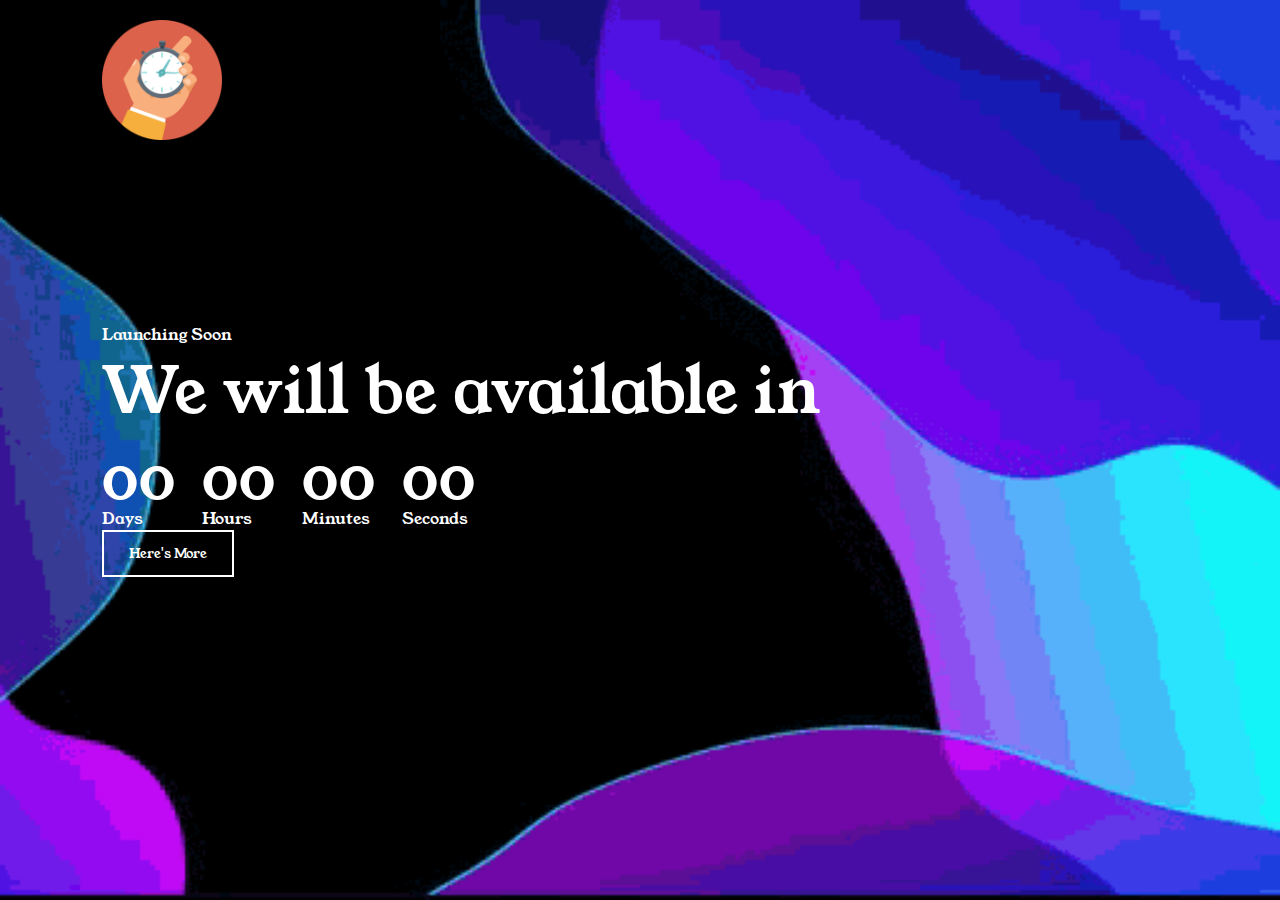
<file: infraflux task 1/index.html>
<!DOCTYPE html>
<html lang="en">
<head>
    <meta charset="UTF-8">
    <meta name="viewport" content="width=device-width, initial-scale=1.0">
    <link rel="stylesheet" href="style.css">
    <title>Countdown Website</title>
</head>
<body>
    <div class="container">
        <img class="logo" src="images/logo.png">

        <div class="content">
            <p>Launching Soon</p>
            <h1>We will be available in</h1>
            <div class="launch-time">
                <div>
                    <p id="days">00</p>
                    <span>Days</span>
                </div>
                <div>
                    <p id="hours">00</p>
                    <span>Hours</span>
                </div>
                <div>
                    <p id="minutes">00</p>
                    <span>Minutes</span>
                </div>
                <div>
                    <p id="seconds">00</p>
                    <span>Seconds</span>
                </div>
            </div>
            <button type="button">Here's More</button>
        </div>
    </div>
    <script src="script.js"></script>
</body>
</html>
</file>
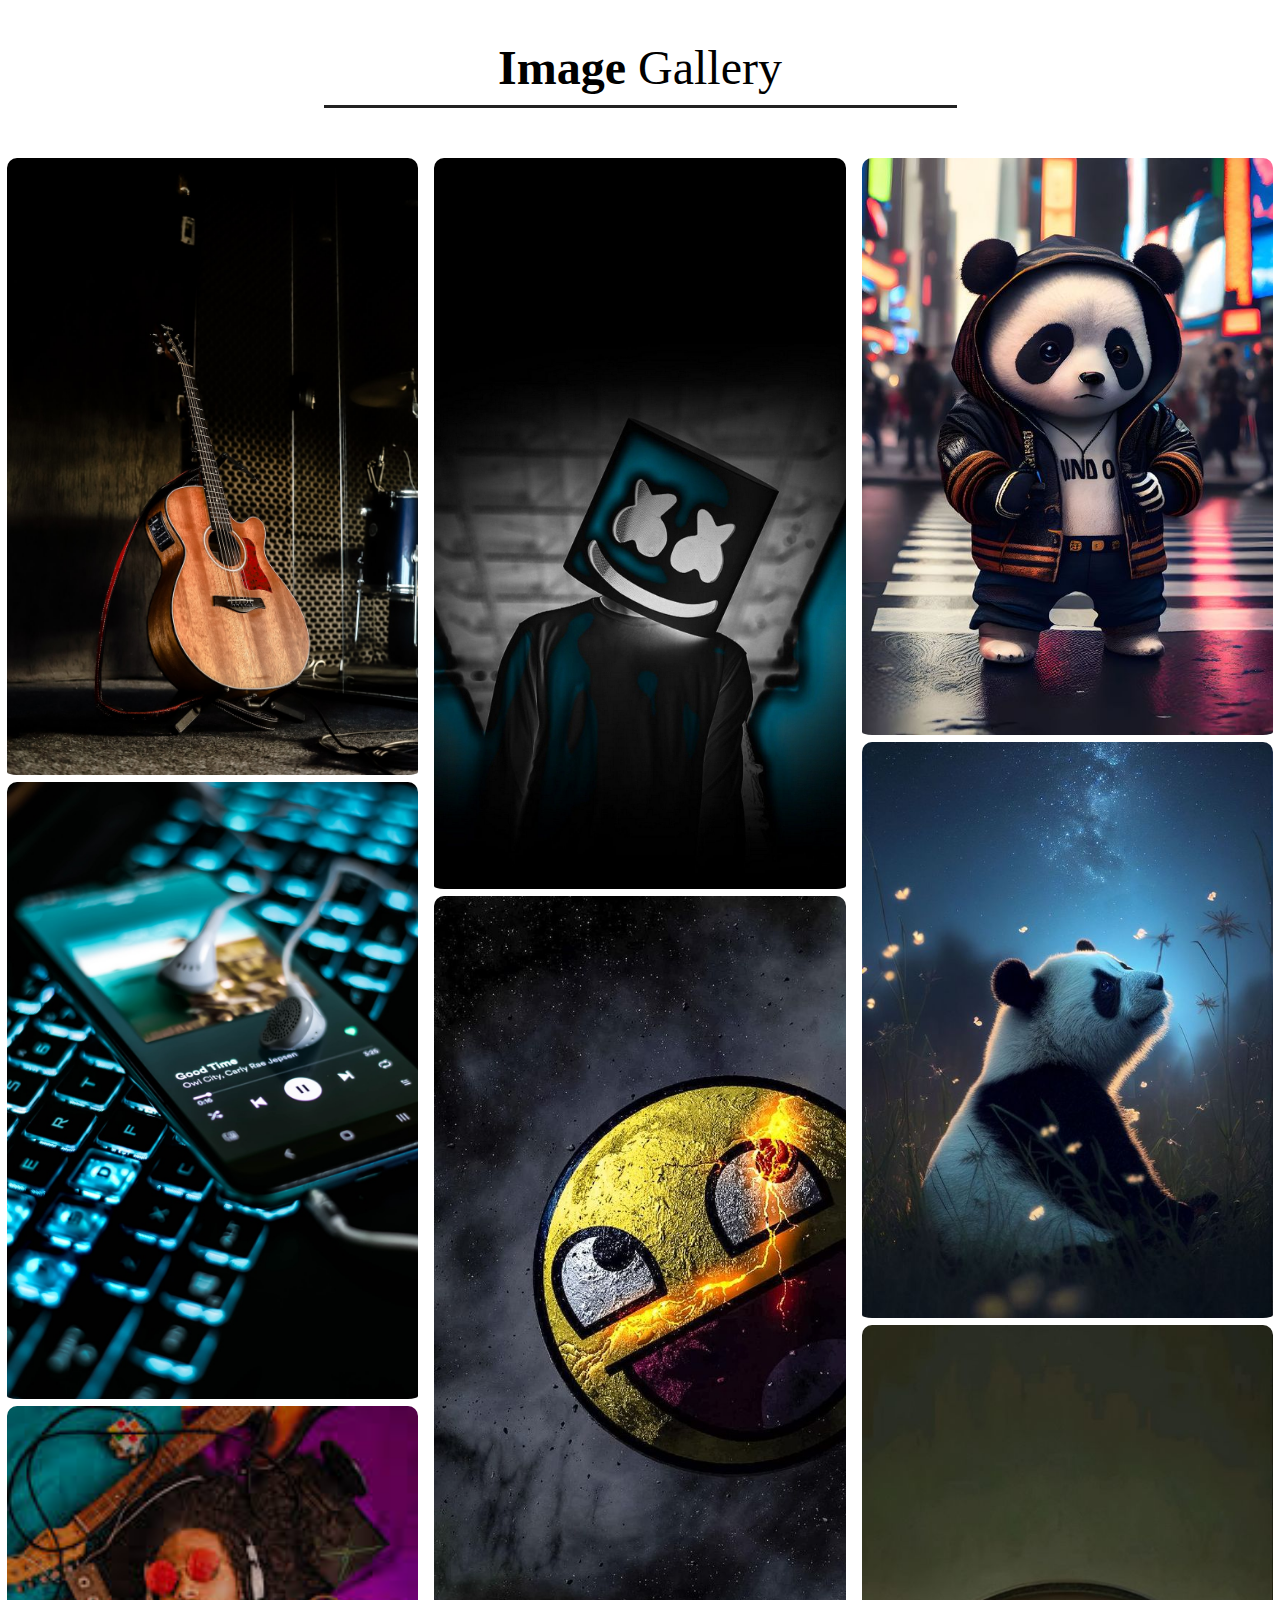
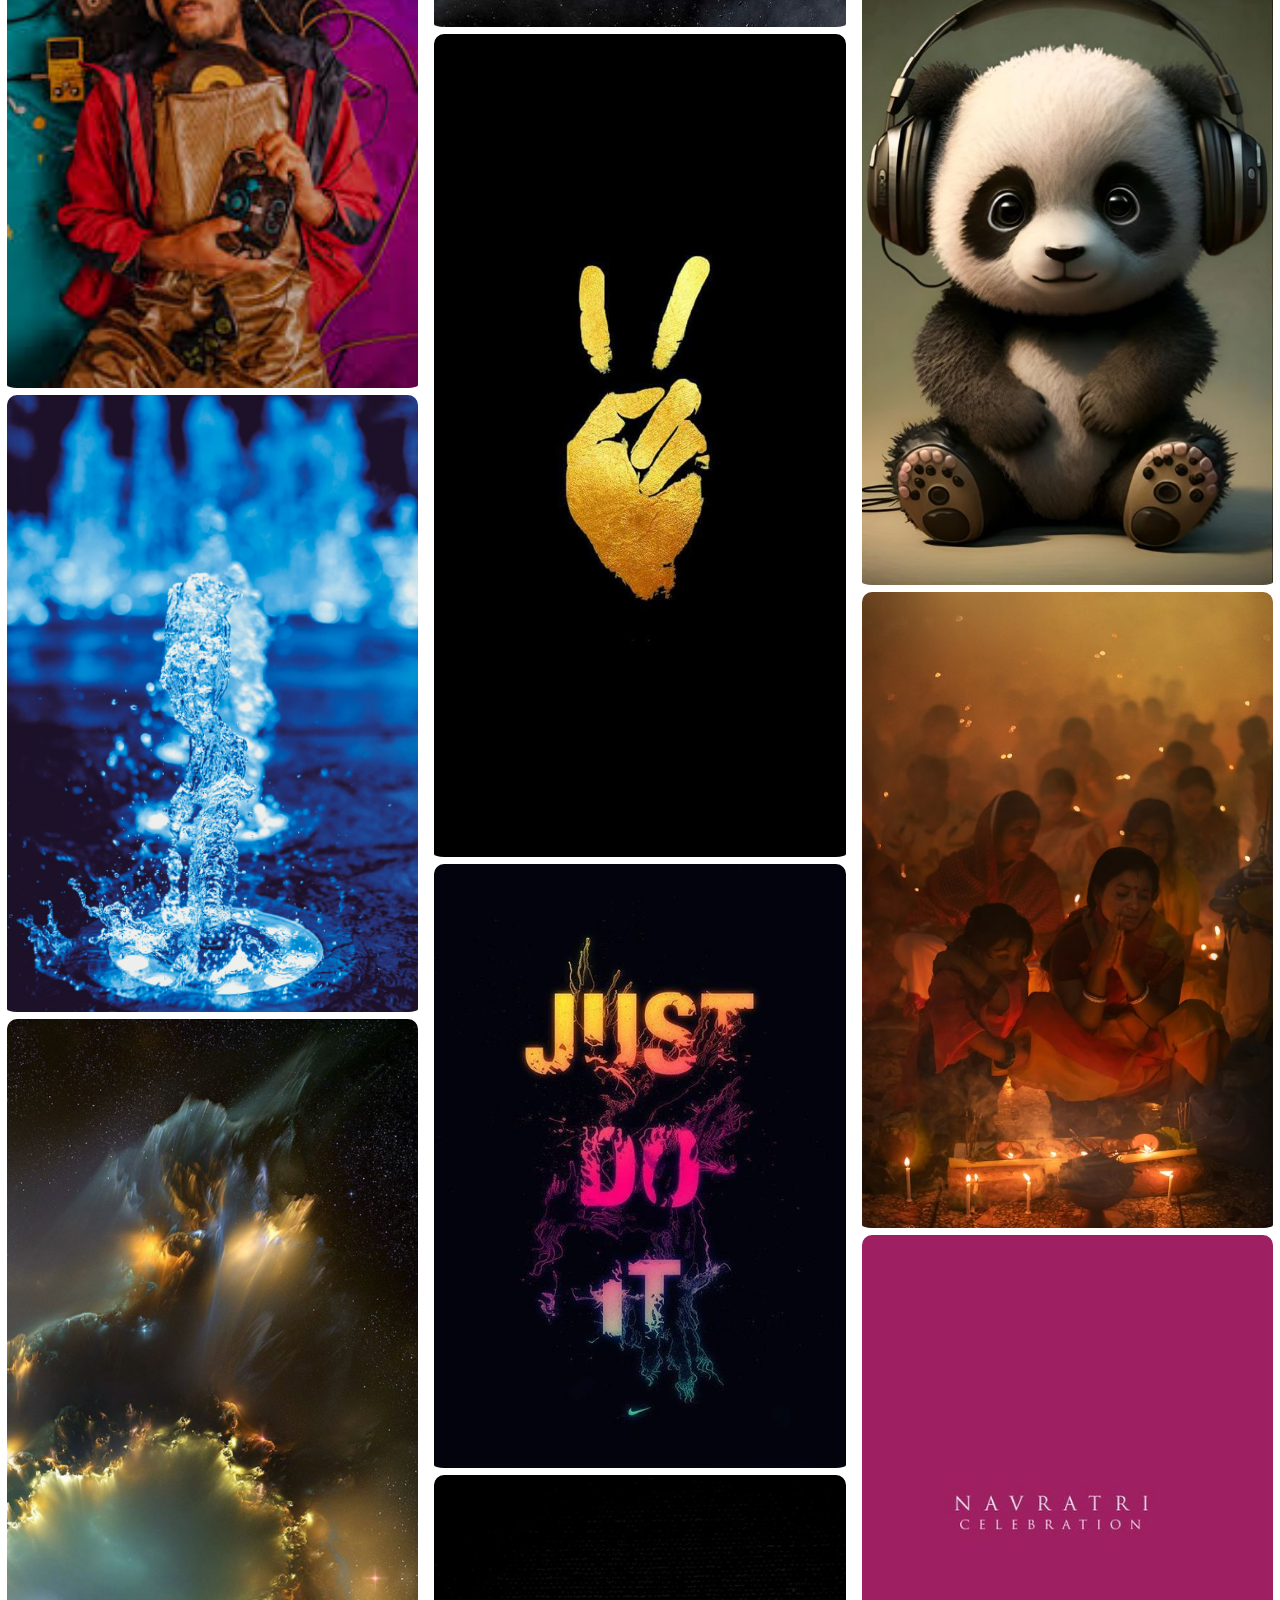
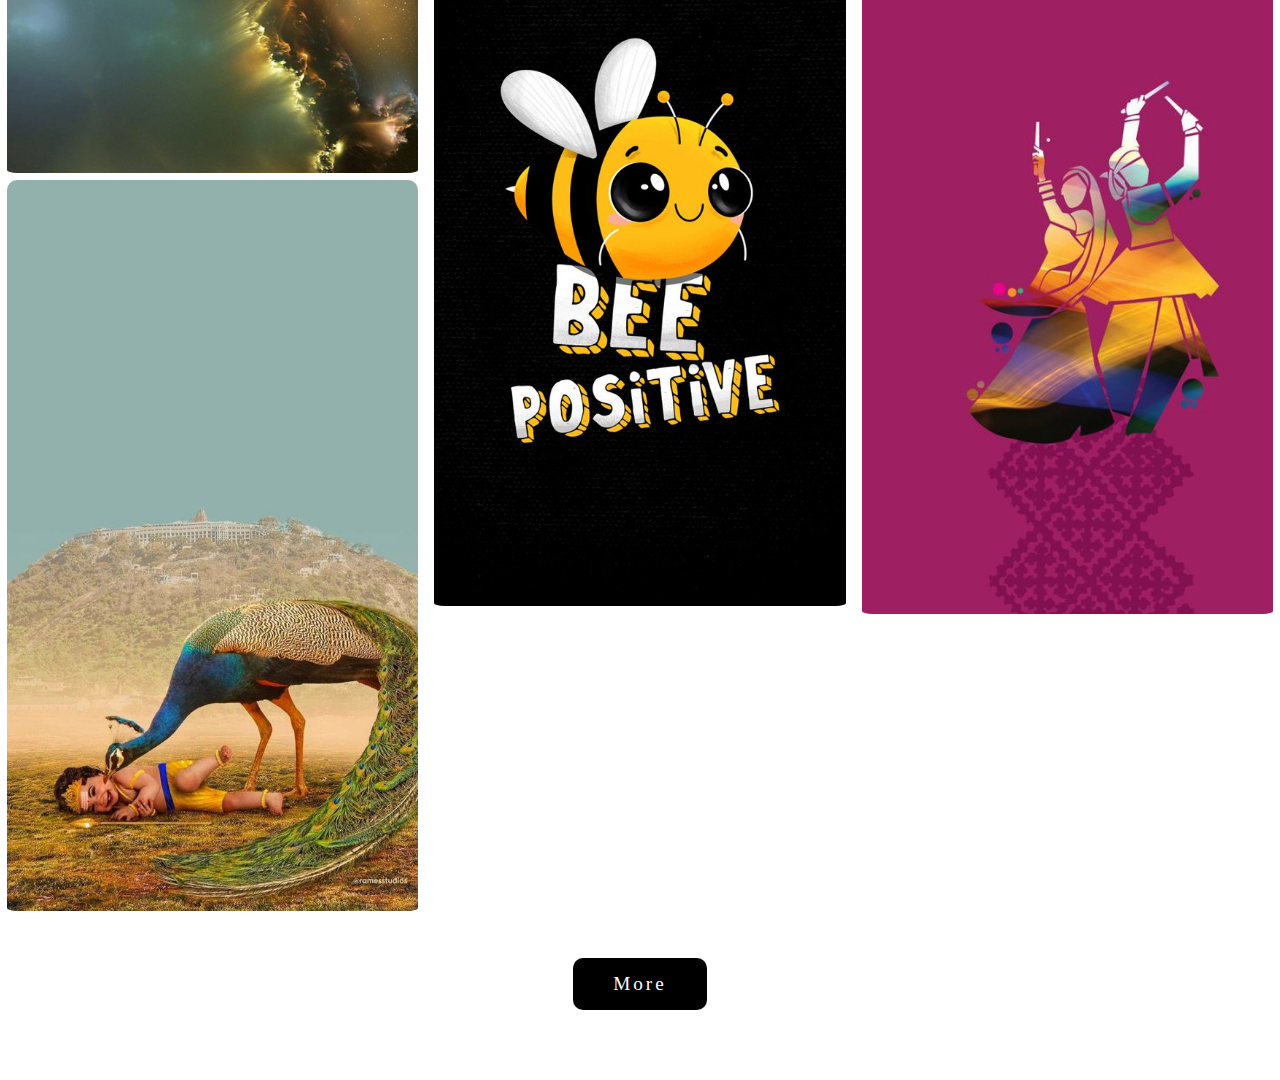
<file: infraflux task 2/index.html>
<!DOCTYPE html>
<html lang="en">
<head>
    <meta charset="UTF-8">
    <meta name="viewport" content="width=device-width, initial-scale=1.0">
    <link rel="stylesheet" href="style.css">
    <title>Photo Gallery</title>
</head>
<body>
    <div class="container">
        <div class="heading">
            <h3>Image <span>Gallery</span></h3>
        </div>
        <div class="box">
            <div class="col">
                <img class="image" src="images/img1.jpeg">
                <img class="image" src="images/img2.jpeg">
                <img class="image" src="images/img3.jpeg">
                <img class="image" src="images/img4.jpg">
                <img class="image" src="images/img5.jpg">
                <img class="image" src="images/img16.jpg">
            </div>
            <div class="col">
                <img class="image" src="images/img6.jpg">
                <img class="image" src="images/img7.jpg">
                <img class="image" src="images/img8.jpg">
                <img class="image" src="images/img9.jpg">
                <img class="image" src="images/img10.jpg">
            </div>
            <div class="col">
                <img class="image" src="images/img11.jpg">
                <img class="image" src="images/img12.jpg">
                <img class="image" src="images/img13.jpg">
                <img class="image" src="images/img14.jpg">
                <img class="image" src="images/img15.jpg">
            </div>
        </div>
        <div class="button">
            <a href="#">More</a>
        </div>
    </div>

</body>
</html>
</file>
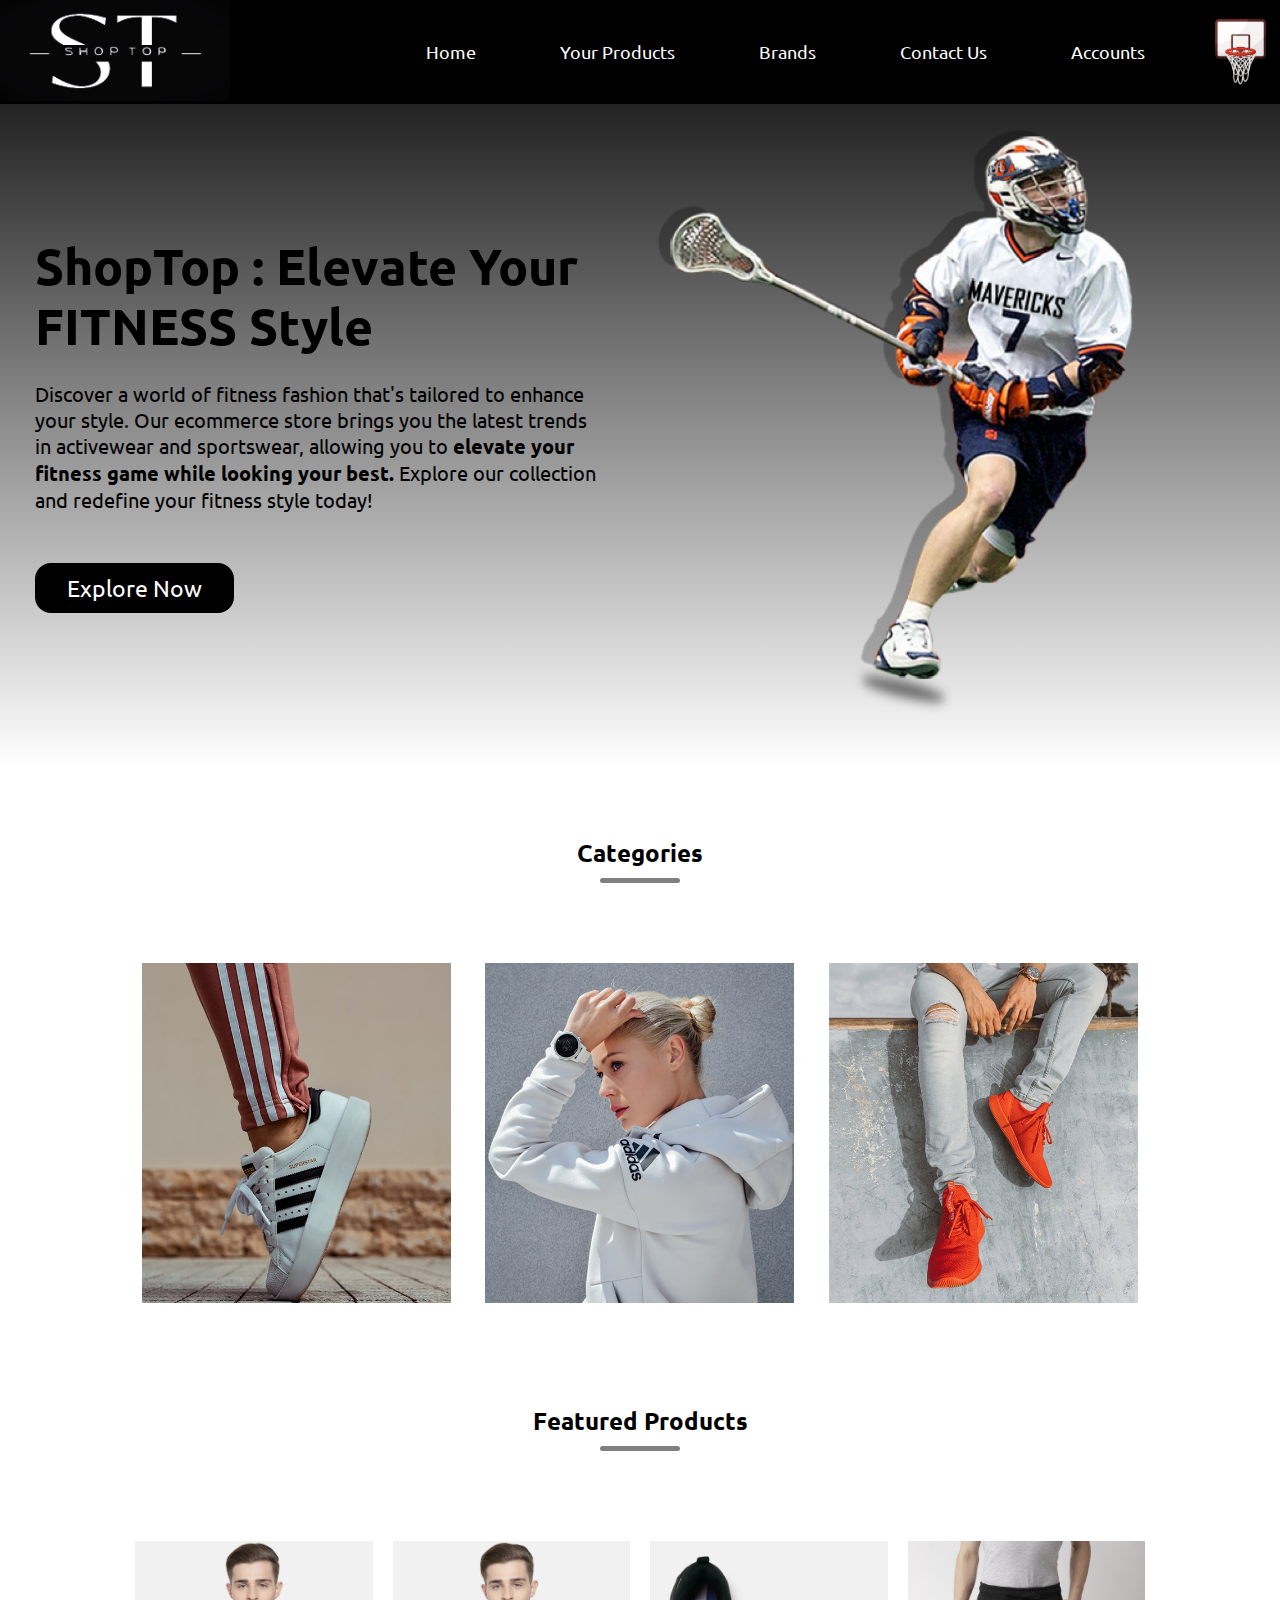
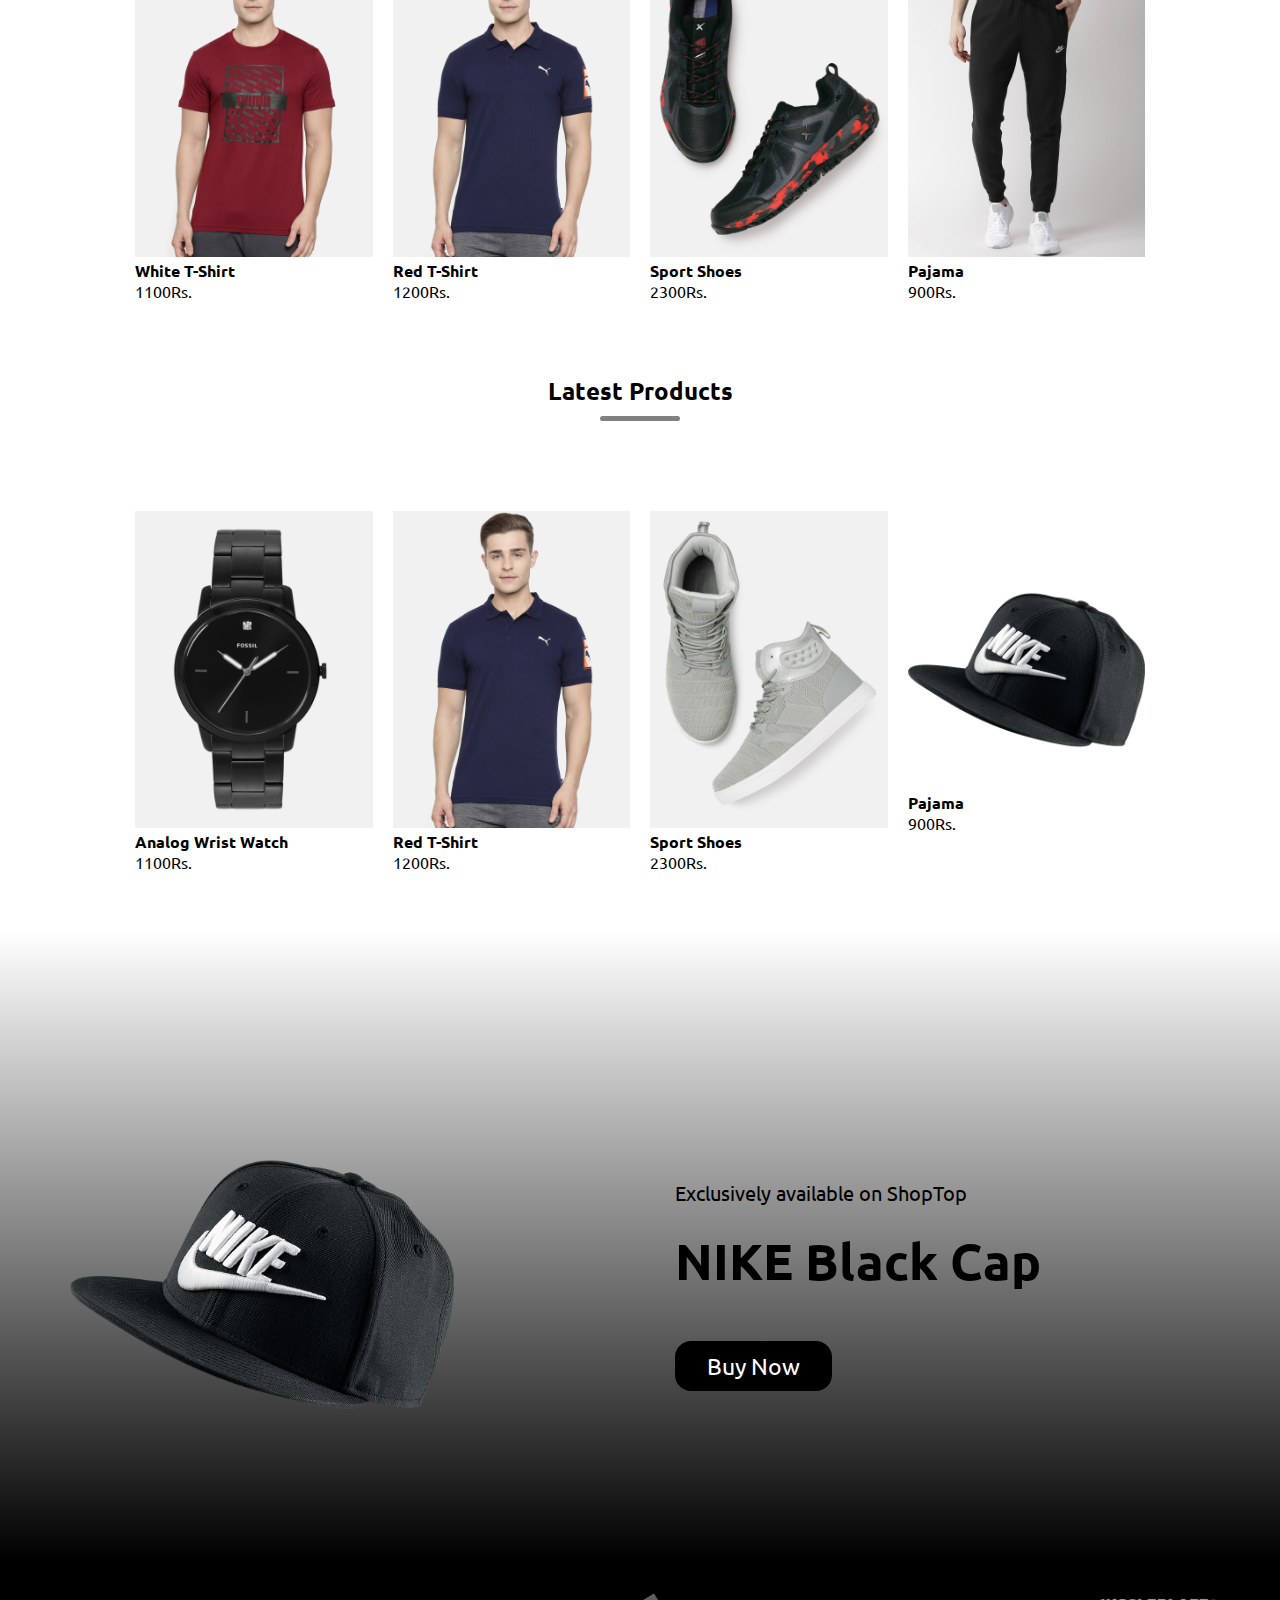
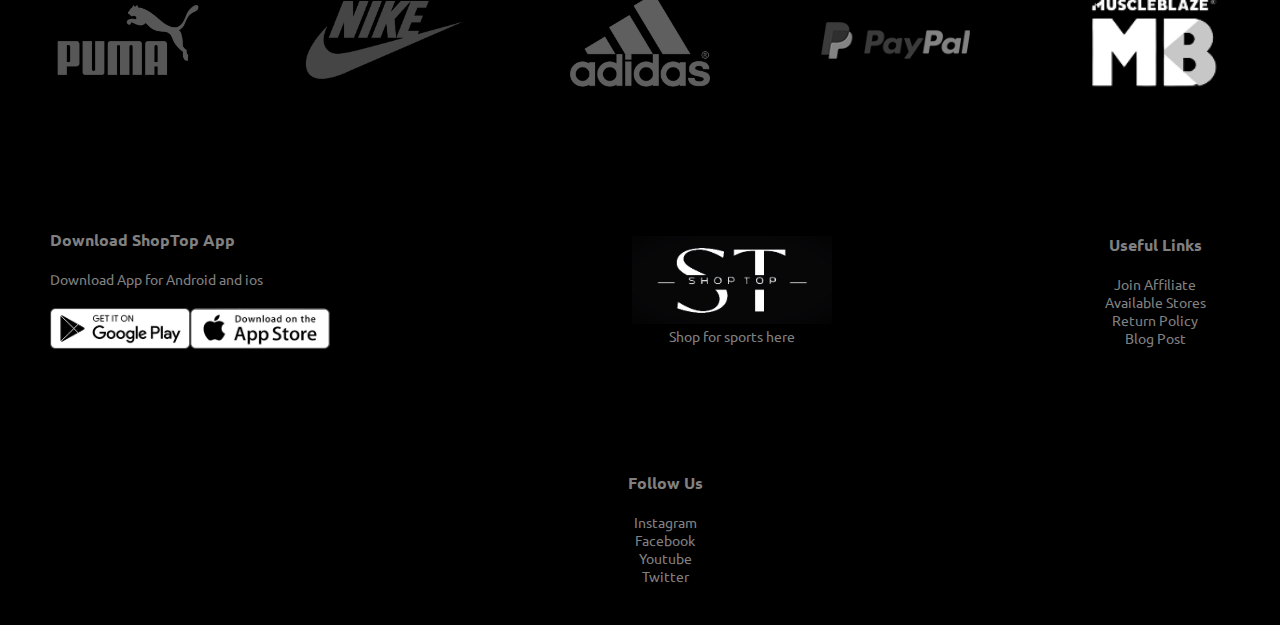
<file: infraflux task 3/index.html>
<!DOCTYPE html>
<html lang="en">
<head>
    <meta charset="UTF-8">
    <meta name="viewport" content="width=\, initial-scale=1.0">
    <link rel="stylesheet" href="style.css">
    <link href="https://fonts.googleapis.com/css2?family=Ubuntu&display=swap" rel="stylesheet">
    <title>ShopTop</title>
</head>
<body>
    <div class="container">
        <div class="navbar">
            <div class="logo">
                <a href="index.html"><img src="images/LOGO.jpg"></a>
            </div>
            <nav>
                <ul>
                    <li><a href="index.html">Home</li></a>
                    <li><a href="cart.html">Your Products</li></a>
                    <li><a href="#Brands">Brands</li></a>
                    <li><a href="#footer">Contact Us</li></a>
                    <li><a href="login.html">Accounts</li></a>
                </ul>
            </nav>
            <a href="cart.html"><img src="images/cart.png" alt="cart" width="85px" height="85px"></a>
        </div>
        <div class="row">
            <div class="col-1">
                <h1>ShopTop : Elevate Your FITNESS Style</h1>
                <p>Discover a world of fitness fashion that's tailored to enhance your style. Our ecommerce store brings you the latest trends in activewear and sportswear, allowing you to <strong> elevate your fitness game while looking your best.</strong> Explore our collection and redefine your fitness style today!</p>
                <a href="#Categories" class="btn">Explore Now</a>
            </div>
            <div class="col-1">
                <img src="images/img1.png" width="500px">
            </div>
        </div>
    </div>

    <div class="categories">
        <h2 class="heading" id="Categories">Categories</h2>
        <div class="small-container columns">
            <div class="col-2"><img src="images/c1.jpg"></div>    
            <div class="col-2"><img src="images/c2.jpg"></div>    
            <div class="col-2"><img src="images/c3.jpg"></div>    
        </div>
    </div>

    <h2 class="heading">Featured Products</h2>
    <div class="small-container columns">
        <div class="col-3"><img src="images/t5.jpg"><h4>White T-Shirt</h4><p>1100Rs.</p></div>
        <div class="col-3"><img src="images/t4.jpg"><h4>Red T-Shirt</h4><p>1200Rs.</p></div>
        <div class="col-3"><img src="images/sh3.jpg"><h4>Sport Shoes</h4><p>2300Rs.</p></div>
        <div class="col-3"><img src="images/leg1.jpg"><h4>Pajama</h4><p>900Rs.</p></div>
    </div>

    <h2 class="heading" id="Latest">Latest Products</h2>
    <div class="small-container columns">
        <div class="col-3"><img src="images/wat1.jpg"><h4>Analog Wrist Watch</h4><p>1100Rs.</p></div>
        <div class="col-3"><img src="images/t4.jpg"><h4>Red T-Shirt</h4><p>1200Rs.</p></div>
        <div class="col-3"><img src="images/sh1.jpg"><h4>Sport Shoes</h4><p>2300Rs.</p></div>
        <div class="col-3"><img src="images/cap3.png"><h4>Pajama</h4><p>900Rs.</p></div>
    </div>

    <div class="new">
        <div class="col-1 exclusive">
            <img src="images/cap3.png" width="500px">
        </div>
        <div class="col-1 exclusive">
            <p>Exclusively available on ShopTop</p>
            <h1>NIKE Black Cap</h1>
            <a href="#Latest" class="btn">Buy Now</a>
        </div>
    </div>
    <div class="brands" id="Brands">
        <div class="col-5"><img src="images/logo-puma.png"></div>
        <div class="col-5"><img src="images/logo-nike.png"></div>
        <div class="col-5"><img src="images/logo-adidas.png"></div>
        <div class="col-5"><img src="images/logo-paypal.png"></div>
        <div class="col-5"><img src="images/logo-mb.png"></div>
    </div>

    <div class="footer" id="footer">
        <div class="container">
            <div class="brands">
                <div class="footer-col-1">
                    <h3>Download ShopTop App</h3>
                    <p>Download App for Android and ios</p>
                    <div class="app-logo"><img src="images/play-store.png"><img src="images/app-store.png"></div>
                </div>
                <div class="footer-col-2">
                    <img src="images/LOGO.jpg" width="200px">
                    <p>Shop for sports here</p>
                </div>
                <div class="footer-col-3">
                    <h3>Useful Links</h3>
                    <ul>
                        <li>Join Affiliate</li>
                        <li>Available Stores</li>
                        <li>Return Policy</li>
                        <li>Blog Post</li>
                    </ul>
                </div>
                <div class="footer-col-4">
                    <h3>Follow Us</h3>
                    <ul>
                        <li>Instagram</li>
                        <li>Facebook</li>
                        <li>Youtube</li>
                        <li>Twitter</li>
                    </ul>
                </div>
            </div>
        </div>
    </div>
</body>
</html>
</file>
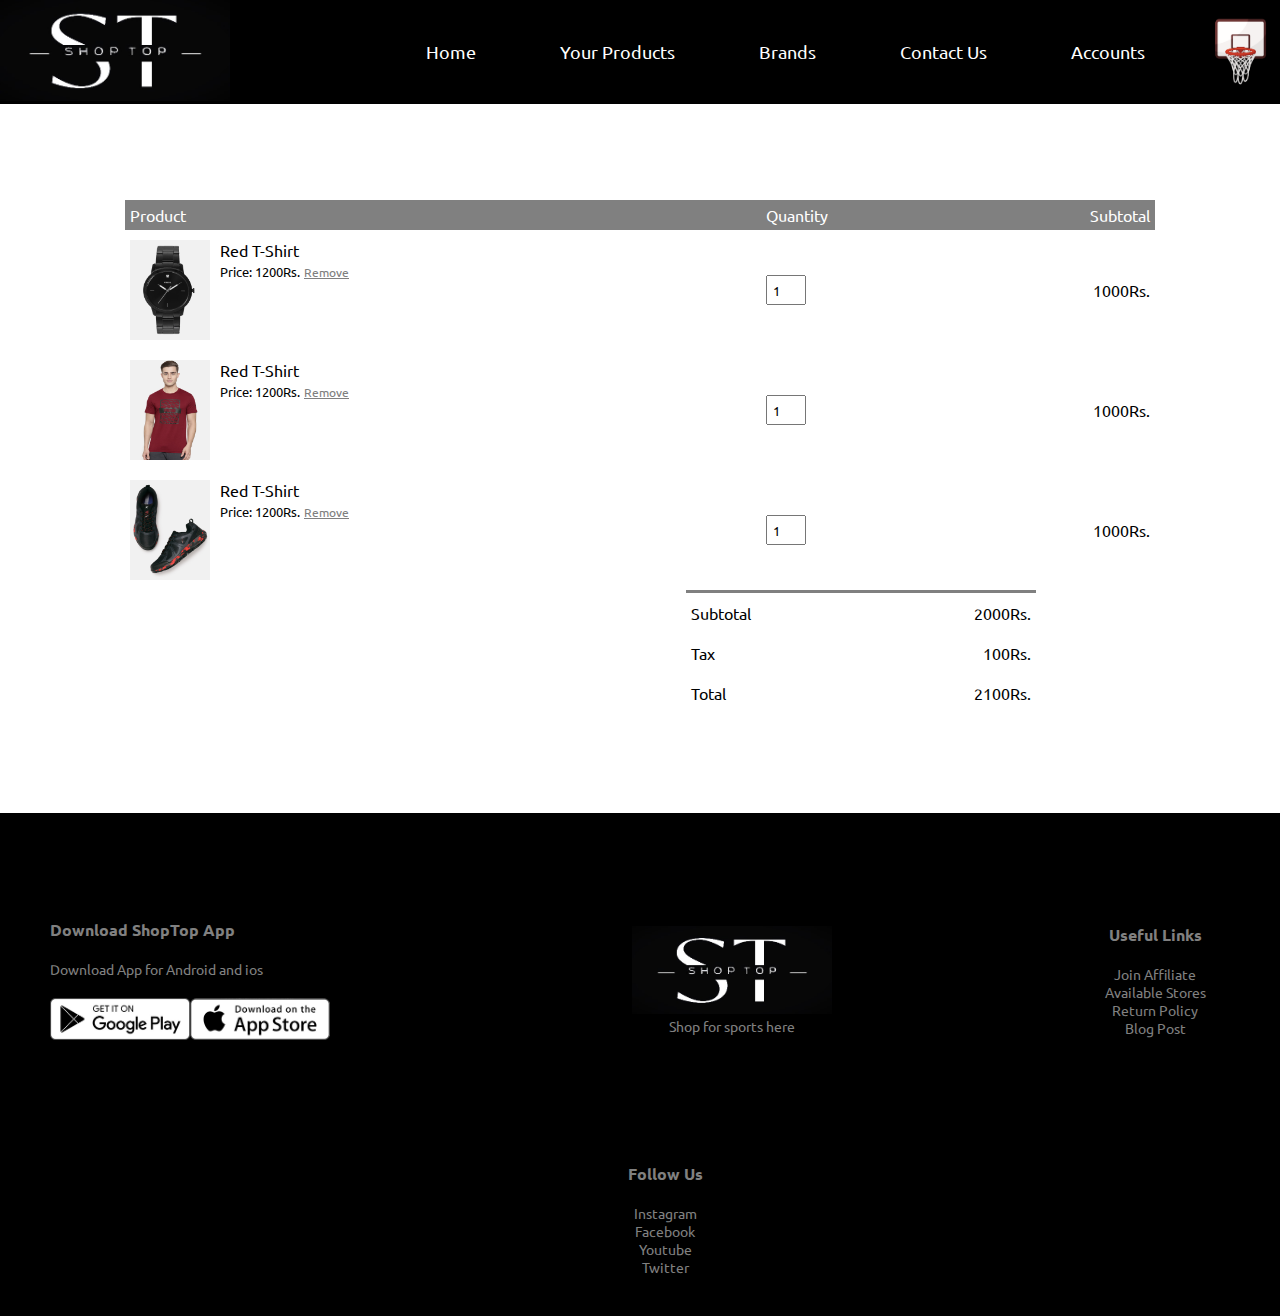
<file: infraflux task 3/cart.html>
<!DOCTYPE html>
<html lang="en">
<head>
    <meta charset="UTF-8">
    <meta name="viewport" content="width=\, initial-scale=1.0">
    <link rel="stylesheet" href="style.css">
    <link href="https://fonts.googleapis.com/css2?family=Ubuntu&display=swap" rel="stylesheet">
    <title>ShopTop</title>
</head>
<body>
    <div class="container">
        <div class="navbar">
            <div class="logo">
                <a href="index.html"><img src="images/LOGO.jpg"></a>
            </div>
            <nav>
                <ul>
                    <li><a href="index.html">Home</li></a>
                    <li><a href="cart.html">Your Products</li></a>
                    <li><a href="#Brands">Brands</li></a>
                    <li><a href="#footer">Contact Us</li></a>
                    <li><a href="login.html">Accounts</li></a>
                </ul>
            </nav>
            <a href="cart.html"><img src="images/cart.png" alt="cart" width="85px" height="85px"></a>
        </div>
    </div>

    <div class="small-container cart-page">
        <table>
            <tr>
                <th>Product</th>
                <th>Quantity</th>
                <th>Subtotal</th>
            </tr>
            <tr>
                <td>
                    <div class="cart-info">
                        <img src="images/wat1.jpg">
                        <div>
                            <p>Red T-Shirt</p>
                            <small>Price: 1200Rs.</small>
                            <a href="">Remove</a>
                        </div>
                    </div>
                </td>
                <td><input type="number" value="1"></td>
                <td>1000Rs.</td>
            </tr>
            <tr>
                <td>
                    <div class="cart-info">
                        <img src="images/t5.jpg">
                        <div>
                            <p>Red T-Shirt</p>
                            <small>Price: 1200Rs.</small>
                            <a href="">Remove</a>
                        </div>
                    </div>
                </td>
                <td><input type="number" value="1"></td>
                <td>1000Rs.</td>
            </tr>
            <tr>
                <td>
                    <div class="cart-info">
                        <img src="images/sh3.jpg">
                        <div>
                            <p>Red T-Shirt</p>
                            <small>Price: 1200Rs.</small>
                            <a href="">Remove</a>
                        </div>
                    </div>
                </td>
                <td><input type="number" value="1"></td>
                <td>1000Rs.</td>
            </tr>
        </table>
    </div>

    <div class="total-price">
        <table>
            <tr>
                <td>Subtotal</td>
                <td>2000Rs.</td>
            </tr>
            <tr>
                <td>Tax</td>
                <td>100Rs.</td>
            </tr>
            <tr>
                <td>Total</td>
                <td>2100Rs.</td>
            </tr>
        </table>
    </div>

    <div class="footer" id="#footer">
        <div class="container">
            <div class="brands">
                <div class="footer-col-1">
                    <h3>Download ShopTop App</h3>
                    <p>Download App for Android and ios</p>
                    <div class="app-logo"><img src="images/play-store.png"><img src="images/app-store.png"></div>
                </div>
                <div class="footer-col-2">
                    <img src="images/LOGO.jpg" width="200px">
                    <p>Shop for sports here</p>
                </div>
                <div class="footer-col-3">
                    <h3>Useful Links</h3>
                    <ul>
                        <li>Join Affiliate</li>
                        <li>Available Stores</li>
                        <li>Return Policy</li>
                        <li>Blog Post</li>
                    </ul>
                </div>
                <div class="footer-col-4">
                    <h3>Follow Us</h3>
                    <ul>
                        <li>Instagram</li>
                        <li>Facebook</li>
                        <li>Youtube</li>
                        <li>Twitter</li>
                    </ul>
                </div>
            </div>
        </div>
    </div>
</body>
</html>
</file>
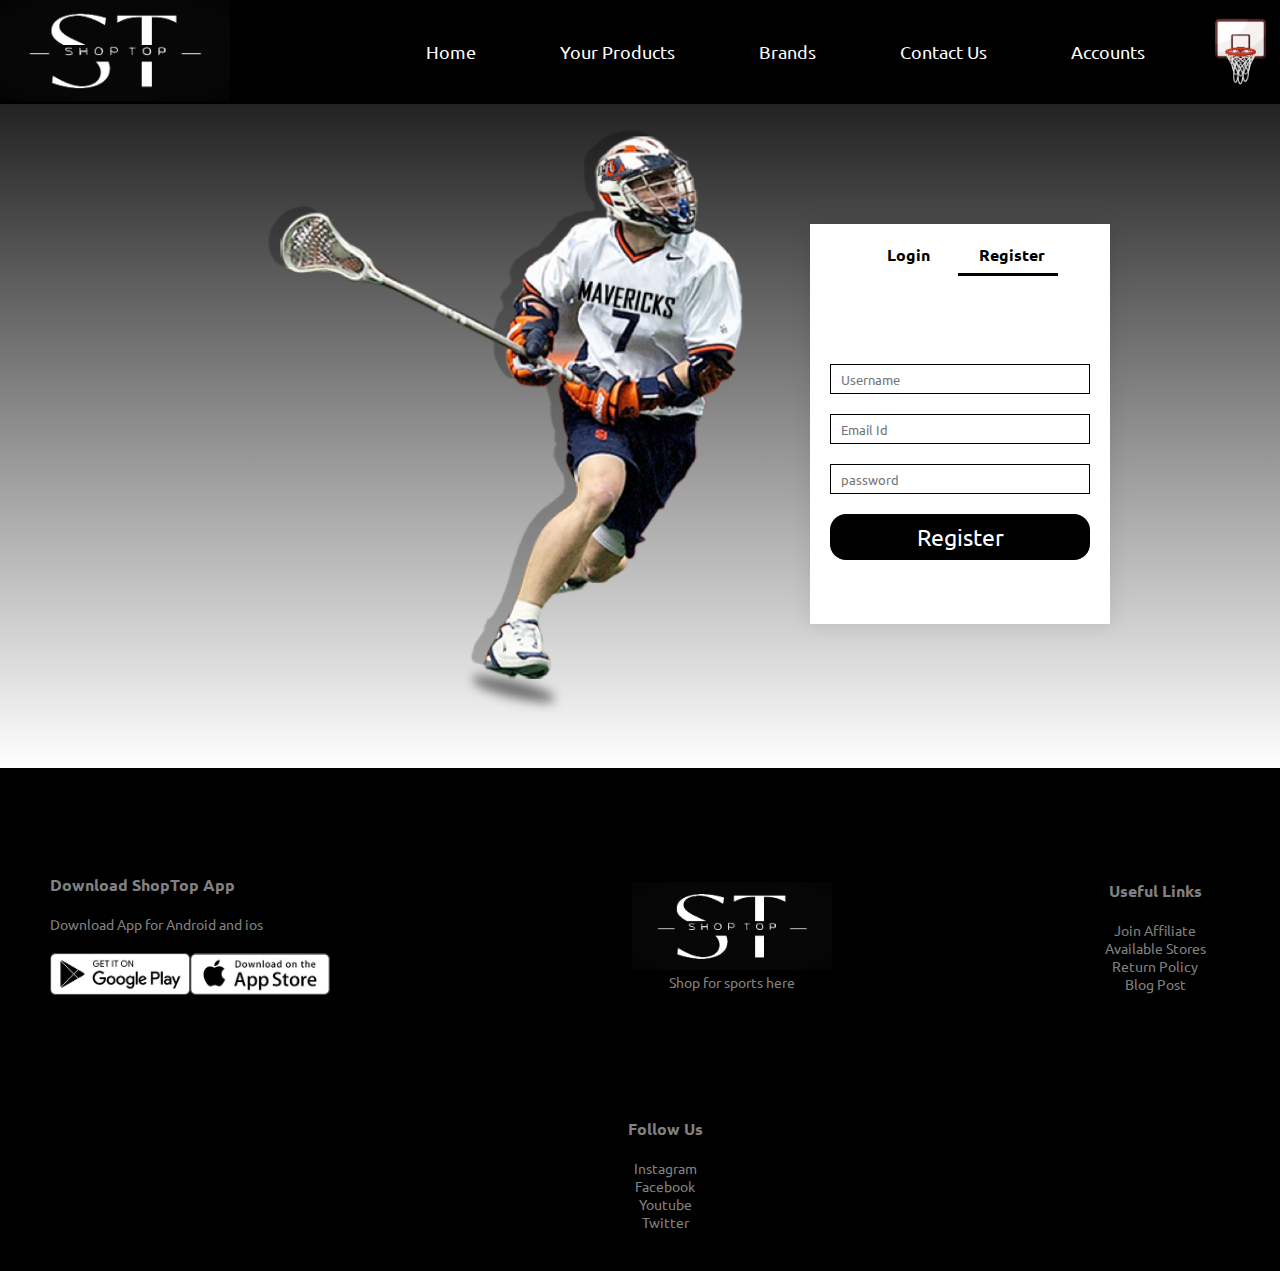
<file: infraflux task 3/login.html>
<!DOCTYPE html>
<html lang="en">
<head>
    <meta charset="UTF-8">
    <meta name="viewport" content="width=\, initial-scale=1.0">
    <link rel="stylesheet" href="style.css">
    <link href="https://fonts.googleapis.com/css2?family=Ubuntu&display=swap" rel="stylesheet">
    <title>ShopTop</title>
</head>
<body>
    <div class="container">
        <div class="navbar">
            <div class="logo">
                <a href="index.html"><img src="images/LOGO.jpg"></a>
            </div>
            <nav>
                <ul>
                    <li><a href="index.html">Home</a></li>
                    <li><a href="cart.html">Your Products</a></li>
                    <li><a href="#Brands">Brands</a></li>
                    <li><a href="#footer">Contact Us</a></li>
                    <li><a href="login.html">Accounts</a></li>
                </ul>
            </nav>
            <a href="cart.html"><img src="images/cart.png" alt="cart" width="85px" height="85px"></a>
        </div>
    </div>

    <div class="account-page">
        <div class="container">
            <div class="row">
                <div class="col-1"><img src="images/img1.png" width="500px" style="margin-left: 250px;"></div>
                <div class="col-1">
                    <div class="form-container">
                        <div class="form-btn">
                            <span onclick="login()">Login</span>
                            <span onclick="register()">Register</span>
                            <hr id="Indicator">
                        </div>

                        <form id="LoginForm">
                            <input type="text" placeholder="Username">
                            <input type="password" placeholder="Password">
                            <button type="submit" class="btn">Login</button>
                            <a href="">Forgot Password</a>
                        </form>

                        <form id="RegForm">
                            <input type="text" placeholder="Username">
                            <input type="email" placeholder="Email Id">
                            <input type="password" placeholder="password">
                            <button type="submit" class="btn">Register</button>
                        </form>
                    </div>
                </div>
            </div>
        </div>
    </div>

    <div class="footer" id="#footer">
        <div class="container">
            <div class="brands">
                <div class="footer-col-1">
                    <h3>Download ShopTop App</h3>
                    <p>Download App for Android and ios</p>
                    <div class="app-logo"><img src="images/play-store.png"><img src="images/app-store.png"></div>
                </div>
                <div class="footer-col-2">
                    <img src="images/LOGO.jpg" width="200px">
                    <p>Shop for sports here</p>
                </div>
                <div class="footer-col-3">
                    <h3>Useful Links</h3>
                    <ul>
                        <li>Join Affiliate</li>
                        <li>Available Stores</li>
                        <li>Return Policy</li>
                        <li>Blog Post</li>
                    </ul>
                </div>
                <div class="footer-col-4">
                    <h3>Follow Us</h3>
                    <ul>
                        <li>Instagram</li>
                        <li>Facebook</li>
                        <li>Youtube</li>
                        <li>Twitter</li>
                    </ul>
                </div>
            </div>
        </div>
    </div>

    <script>
        var LoginForm = document.getElementById("LoginForm");
        var RegForm = document.getElementById("RegForm")
        var Indicator = document.getElementById("Indicator")

        function register(){
            RegForm.style.transform = "translateX(0px)";
            LoginForm.style.transform = "translateX(0px)";
            Indicator.style.transform = "translateX(100px)";
            
        }
        
        function login(){
            RegForm.style.transform = "translateX(300px)";
            LoginForm.style.transform = "translateX(300px)";
            Indicator.style.transform = "translateX(0px)";
        }
    </script>
</body>
</html>
</file>
<file: infraflux task 1/style.css>
@import url('https://fonts.googleapis.com/css2?family=Young+Serif&display=swap');
*{
    margin: 0;
    padding: 0;
    font-family: 'Young Serif', serif;
    box-sizing: border-box;
    color: white;
}

.container{
    width: 100vw;
    height: 100vh;
    background-image: url(images/bg.gif);
    background-position: center;
    background-size: cover;
    padding: 0 8%;
}

.logo{
    width: 120px;
    padding: 20px 0;
    cursor: pointer;
}

.content{
    top: 50%;
    position: absolute;
    transform: translateY(-50%);
}

.content h1{
    font-size: 64px;
    font-weight: 500;
}

.content button{
    background: transparent;
    border: 2px solid;
    outline: none;
    padding: 12px 25px;
    cursor: pointer;
}

.content button:hover{
    color: gray;
    border: 2px solid gray;
}

.launch-time{
    display: flex;
}

.launch-time div{
    flex-basis: 100px;
}

.launch-time div p{
    font-size: 60px;
    margin-bottom: -14px;
}
</file>
<file: infraflux task 2/style.css>
*{
    margin: 0;
    padding: 0;
    box-sizing: border-box;
}

.container{
    display: flex;
    flex-direction: column;
    justify-content: center;
    align-items: center;
    text-align: center;
    margin: 40px 7px 0 7px;
}

.container .heading{
    width: 50%;
    padding-bottom: 50px;
}

.container .heading h3{
    font-size: 3em;
    font-weight: bolder;
    padding-bottom: 10px;
    border-bottom: 3px solid #222;
}

.container .heading h3 span{
    font-weight: 100;
}

.container .box{
    display: flex;
    flex-direction: row;
    justify-content: space-between;
}

.container .box .col{
    display: flex;
    flex-direction: column;
    width: 32.5%;
}

.container .box .col img{
    width: 100%;
    padding-bottom: 7px;
    border-radius: 10px;
    cursor: pointer;
}

.container .button{
    margin: 40px 0 70px 0;
    background-color: black;
    padding: 15px 40px;
    border-radius: 10px;
}

.container .button a{
    font-size: 1.2em;
    color: white;
    text-decoration: none;
    font: bolder;
    letter-spacing: 3px;
}

.container .popup-img{
    position: fixed;
    top: 0;
    left: 0;
    background: rgba(0, 0, 0, .9);
    height: 100%;
    width: 100%;
    z-index: 100;
    display: none;
}

.container .popup-img span{
    position: absolute;
    top: 0;
    right: 10px;
    font-size: 40px;
    font-weight: bolder;
    color: white;
    cursor: pointer;
    z-index: 100;
}

.container .popup-img img{
    position: absolute;
    top: 50%;
    left: 50%;
    transform: translate(-50%,-50%);
    border: 5px solid white;
    border-radius: 5px;
    max-width: 30%;
    object-fit: cover;
}

@media (max-width: 768px){
    .container .popup-img img{
        width: 95%;
    }
}
</file>
<file: infraflux task 3/style.css>
*{
    margin: 0;
    padding: 0;
    box-sizing: border-box;
    font-family: 'Ubuntu', sans-serif;
}

.navbar{
    display: flex;
    overflow: hidden;
    align-items: center;
    background-color: black;
    color: white;
    position: fixed;
    width: 100%;
    height: auto;
    z-index: 9999;
}

.navbar .logo img{
    max-width: 230px;
    cursor: pointer;
}

nav{
    flex: 1;
    text-align: right;
}

nav ul{
    display: inline-block;
    list-style-type: none;
}

nav ul li{
    display: inline-block;
    list-style-type: none;
}

nav ul li a{
    display: inline-block;
    color: white;
    text-decoration: none;
    font-size: 1.1rem;
    margin-right: 20px;
    padding-left: 30px;
    padding-right: 30px;
    cursor: pointer;
}

nav ul li a:hover{
    color: gray;
    display: inline-block;
    font-size: 1.1rem;
    margin-right: 20px;
    padding-left: 30px;
    padding-right: 30px;
    cursor: pointer;
    transition: color 0.5s;
}

.row{
    display: flex;
    align-items: center;
    flex-wrap: wrap;
    justify-content: space-around;
    background-image: linear-gradient(black,white)
}

.col-1{
    margin-top: 80px;
    flex-basis: 50%;
    min-width: 300px;
}

.col-1 img{
    max-width: 100%;
    padding: 50px 0;
}

.col-1 h1{
    font-size: 50px;
    line-height: 60px;
    margin: 25px 35px;
}

.heading{
    text-align: center;
    margin: 0 auto 80px;    
    position: relative;
    line-height: 60px;
    color: black;
}

.heading::after{
    content: '';
    background: gray;
    width: 80px;
    height: 5px;
    border-radius: 5px;
    position: absolute;
    bottom: 0;
    left: 50%;
    transform: translateX(-50%);
}

.col-1 p{
    margin: 25px 35px;
    font-size: 20px;
}

.col-1 a{
    margin: 25px 35px;
    font-size: 23px;
    text-decoration: none;
    display: inline-block;
    background-color: black;
    color: white;
    padding: 8px 30px;
    text-decoration: none;
    border: 2px solid black;
    border-radius: 16px;
    cursor: pointer;
}


.btn{
    margin: 25px 35px;
    font-size: 23px;
    display: inline-block;
    background-color: black;
    color: white;
    padding: 8px 30px;
    text-decoration: none;
    border: 2px solid black;
    border-radius: 16px;
    cursor: pointer;
}

.btn:hover{
    margin: 25px 35px;
    font-size: 23px;
    display: inline-block;
    background-color: gray;
    color: black;
    padding: 8px 30px;
    text-decoration: none;
    border: 2px solid black;
    border-radius: 16px;
    cursor: pointer;
    transition: background-color 0.5s;
}

.categories{
    margin: 55px 0;
}

.col-2{
    flex-basis: 30%;
    min-width: 200px;
    margin-bottom: 30px;
    transition: 0.5s;
}

.col-2:hover{
    transform: translateY(-7px);
}

.col-2 img{
    width: 100%;
}

.columns{
    display: flex;
    align-items: center;
    flex-wrap: wrap;
    justify-content: space-around;
}

.small-container{
    max-width: 1080px;
    margin: auto;
    padding-left: 25px;
    padding-right: 25px;
}

.col-3{
    flex-basis: 25%;
    padding: 10px;
    min-width: 250px;
    margin-bottom: 50px;
    transition: transform 0.5s;
}

.col-3 img{
    width: 100%;
}

.col-3:hover{
    transform: translateY(-7px);
}

.new{
    display: flex;
    align-items: center;
    padding: 30px 0;
    flex-wrap: wrap;
    justify-content: space-around;
    background-image: linear-gradient(white,black)
}

.exclusive img{
    max-width: 71%;
    padding-left: 70px;
}

.brands{
    display: flex;
    align-items: center;
    flex-wrap: wrap;
    justify-content: space-around;
    background-color: black;
}

.col-5{
    width: 160px;
}

.col-5 img{
    width: 100%;
    cursor: pointer;
    filter: grayscale(100%);
}

.col-5 img:hover{
    filter: grayscale(0%);
}

.footer{
    background-color: black;
    color: gray;   
    font-size: 14px;
    padding: 6px 0 20px;
}

.footer p{
    color: gray;
}

.footer h3{
    color: gray;
    margin-bottom: 20px;
}

.footer-col-1 , .footer-col-2 , .footer-col-3 , .footer-col-4{
    margin-top: 100px;
    min-width: 250px;
    margin-bottom: 20px;
    margin-left: 50px;
}

.footer-col-1{
    flex-basis: 30%;
}

.footer-col-2{
    flex: 1;
    text-align: center;
}

.footer-col-3 , .footer-col-4{
    flex-basis: 12%;
    text-align: center;
}

ul{
    list-style-type: none;
}

.app-logo{
    margin-top: 20px;
}

.app-logo img{
    width: 140px;
}

/* ------   CART  ------- */

.cart-page{
    padding-top: 200px;
}

table{
    width: 100%;
    border-collapse: collapse;
}

.cart-info{
    display: flex;
    flex-wrap: wrap;
}

th{
    text-align: left;
    padding: 5px;
    color: white;
    background-color: gray;
    font-weight: normal;
}

td{
    padding: 10px 5px;
}

td input{
    padding: 5px;
    width: 40px;
    height: 30px;
}

td a{
    color: gray;
    font-size: 12px;
}

td img{
    width: 80px;
    height: 100px;
    margin-right: 10px;
}

.total-price{
    display: flex;
    justify-content: flex-end;
}

.total-price table{
    margin-right: 244px;
    margin-bottom: 100px;
    border-top: 3px solid gray;
    width: 80%;
    max-width: 350px;
}

td:last-child{
    text-align: right;
}

th:last-child{
    text-align: right;
}

/* ----------------LOGIN PAGE------------- */

.account-page{
    background-image: radial-gradient(black,white)
}

.form-container{
    background-color: white;
    width: 300px;
    height: 400px;
    position: relative;
    text-align: center;
    padding: 20px 0;
    margin: auto;
    box-shadow: 0 0 20px 0 rgba(0,0,0,0.1);
    overflow: hidden;
}

.form-container span{
    font-weight: bold;
    padding: 0 10px;
    color: black;
    cursor: pointer;
    width: 100px;
    display: inline-block;
}

.form-btn{
    display: inline-block;
}

.form-container form{
    max-width: 300px;
    padding: 0 20px;
    position: absolute;
    top: 130px;
    transition: transform 1s;
}

form input{
    width: 100%;
    height: 30px;
    margin: 10px 0;
    padding: 0 10px;
    border: 1px solid black;
}

form .btn{
    width: 100%;
    border: none;
    cursor: pointer;
    margin: 10px 0;
}

form .btn:focus{
    outline: none;
}

#LoginForm{
    left: -300px;
}

#RegForm{
    left: 0;
}

form a{
    font-size: 16px;
    text-decoration: none;
    color: black;
}

#Indicator{
    width: 100px;
    border: none;
    background: black;
    height: 3px;
    margin-top: 8px;
    transform: translateX(100px);
    transition: transform 1s;
}

@media only screen and (max-width: 600px){
    .row{
        text-align: center;
    }

    .col-1, .col-2, .col-3, .col-5{
        flex-basis: 100%;
    }

    .cart-info{
        display: none;
    }
}
</file>
